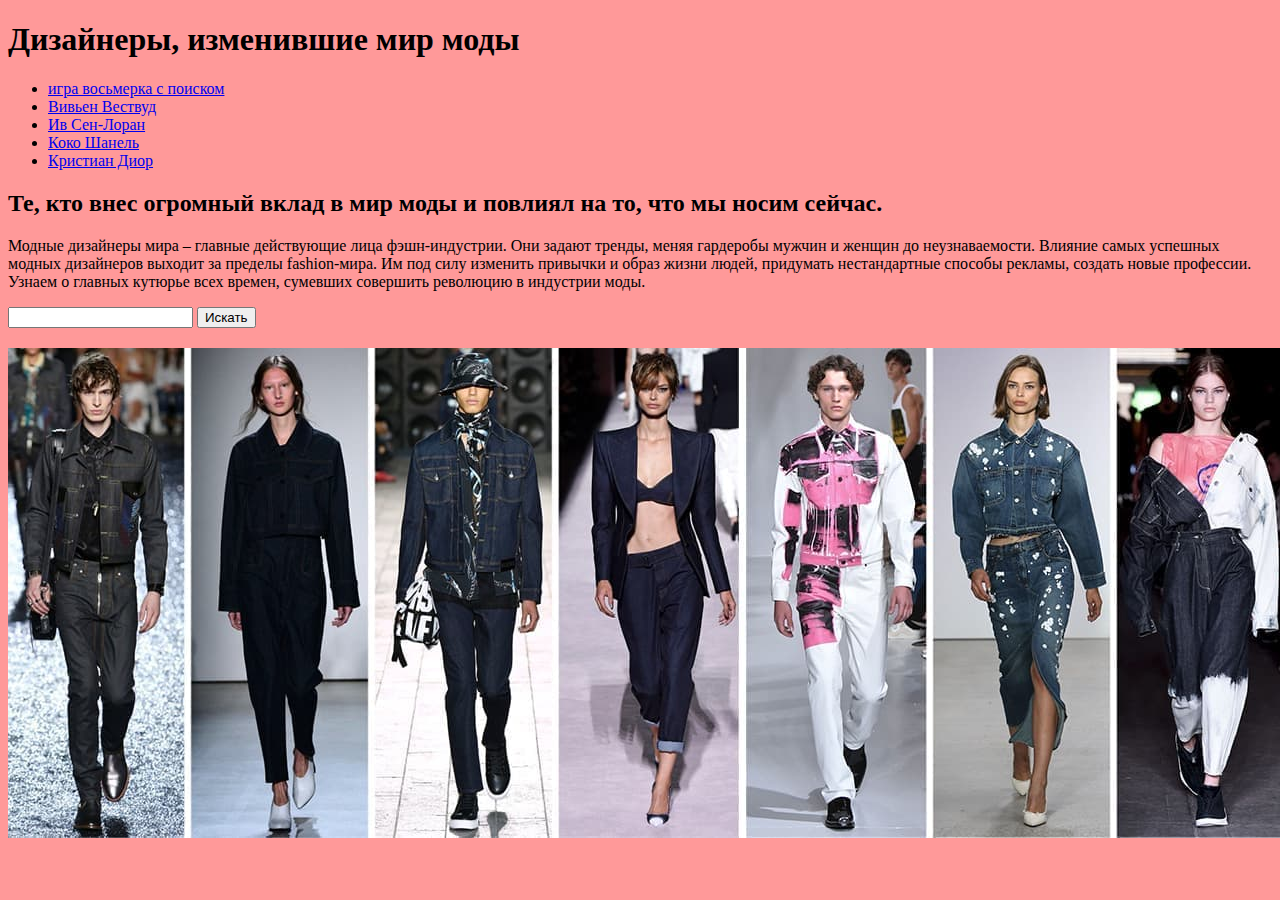
<file: index.html>
<!doctype html>
<html>
    <head>
        <meta charset="utf-8">
        <title>Дизайнеры, изменившие мир моды</title>
        <link href="style.css" rel="stylesheet">
    </head>
    <body>
        <header>
         <h1>Дизайнеры, изменившие мир моды</h1>
        </header>
        <div>
         <nav>
            <ul>
                <li><a href="./eight_ai/eight.html">игра восьмерка с поиском</a></li>
                <li><a href="index1.html">Вивьен Вествуд</a></li>
                <li><a href="index2.html">Ив Сен-Лоран</a></li>
                <li><a href="index3.html">Коко Шанель</a></li>
                <li><a href="index4.html">Кристиан Диор</a></li>
            </ul>
          </nav>
          <main>
          <h2>Те, кто внес огромный вклад в мир моды и повлиял на то, что мы носим сейчас.</h2>
          <p>
              Модные дизайнеры мира – главные действующие лица фэшн-индустрии. Они задают тренды, меняя гардеробы мужчин и женщин до неузнаваемости. Влияние самых успешных модных дизайнеров выходит за пределы fashion-мира. Им под силу изменить привычки и образ жизни людей, придумать нестандартные способы рекламы, создать новые профессии. Узнаем о главных кутюрье всех времен, сумевших совершить революцию в индустрии моды.
          </p>
          <form action="https://www.google.com/search" method="get">
              <input type="text" name="q">
              <input type="submit" value="Искать">
          </form>
          <h2></h2>
          <img src="style.jpg">
          </main>
        </div>
    </body>
  </html>
</file>
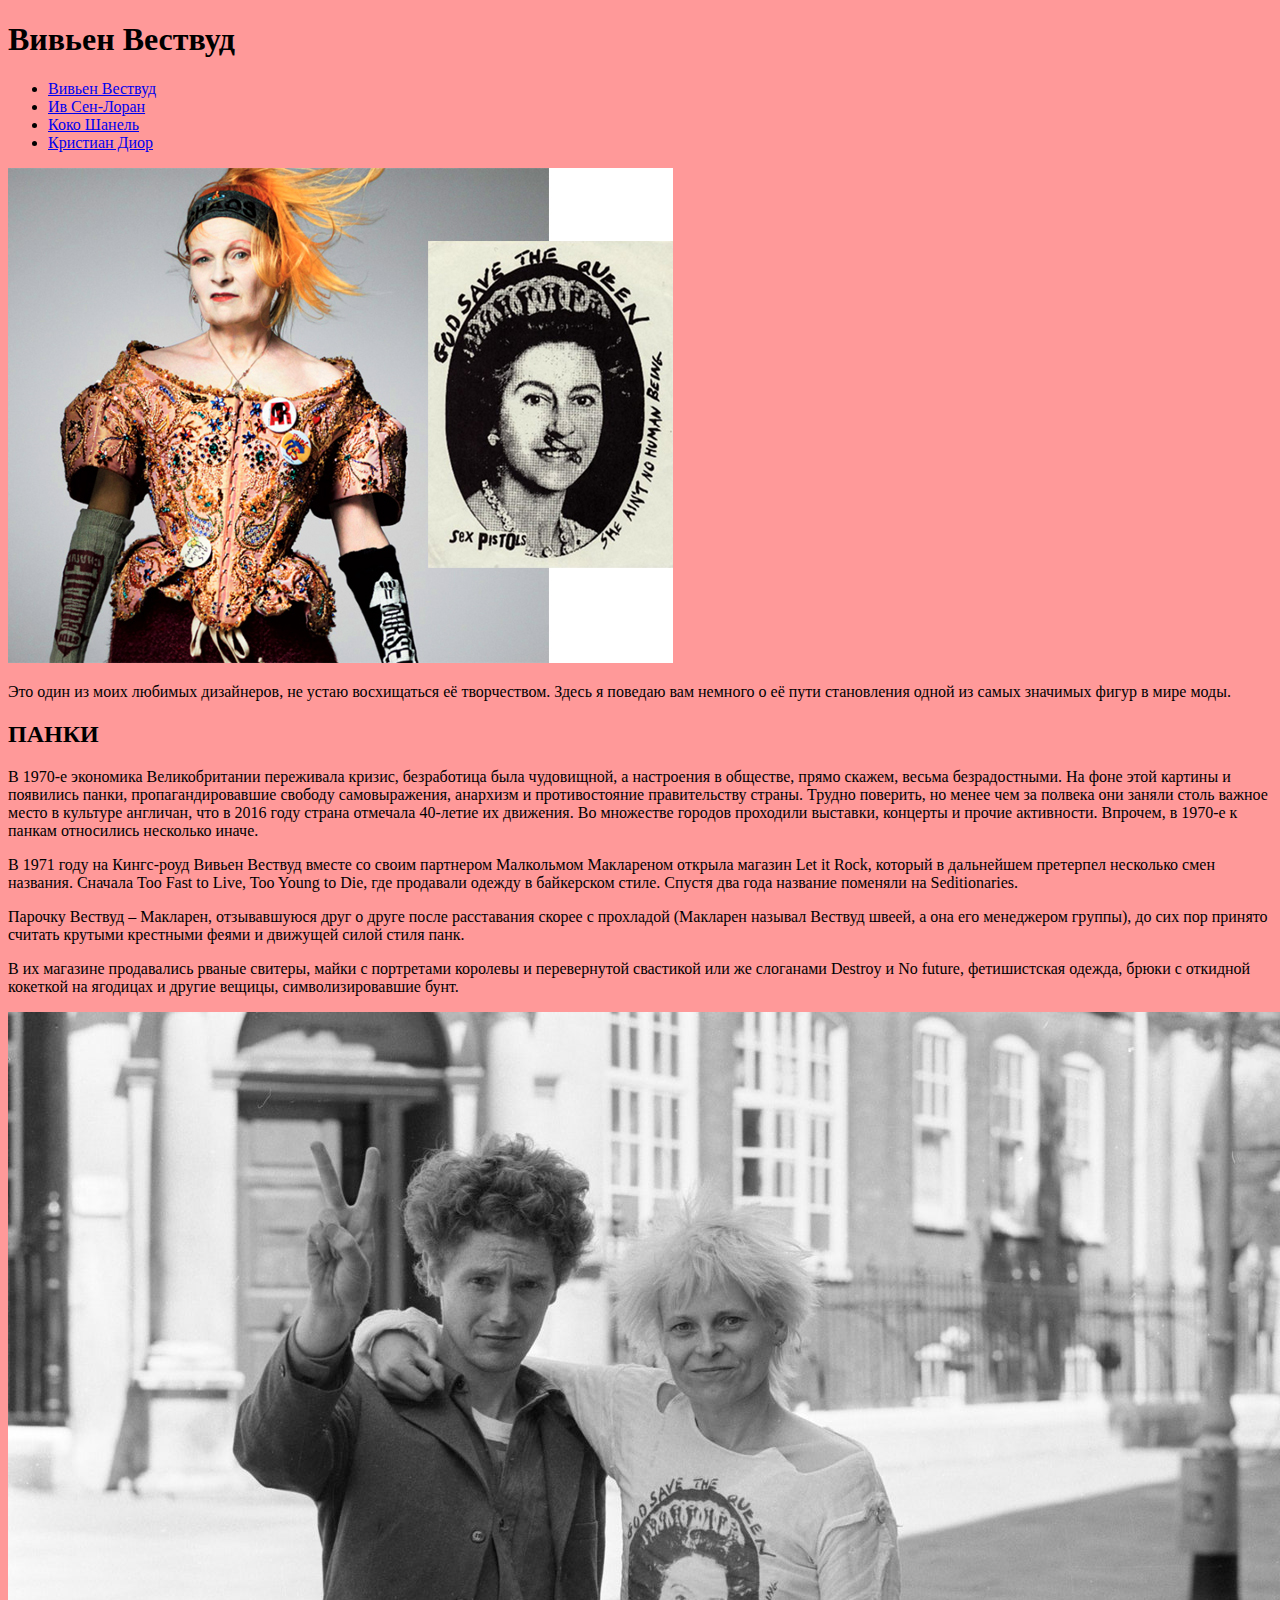
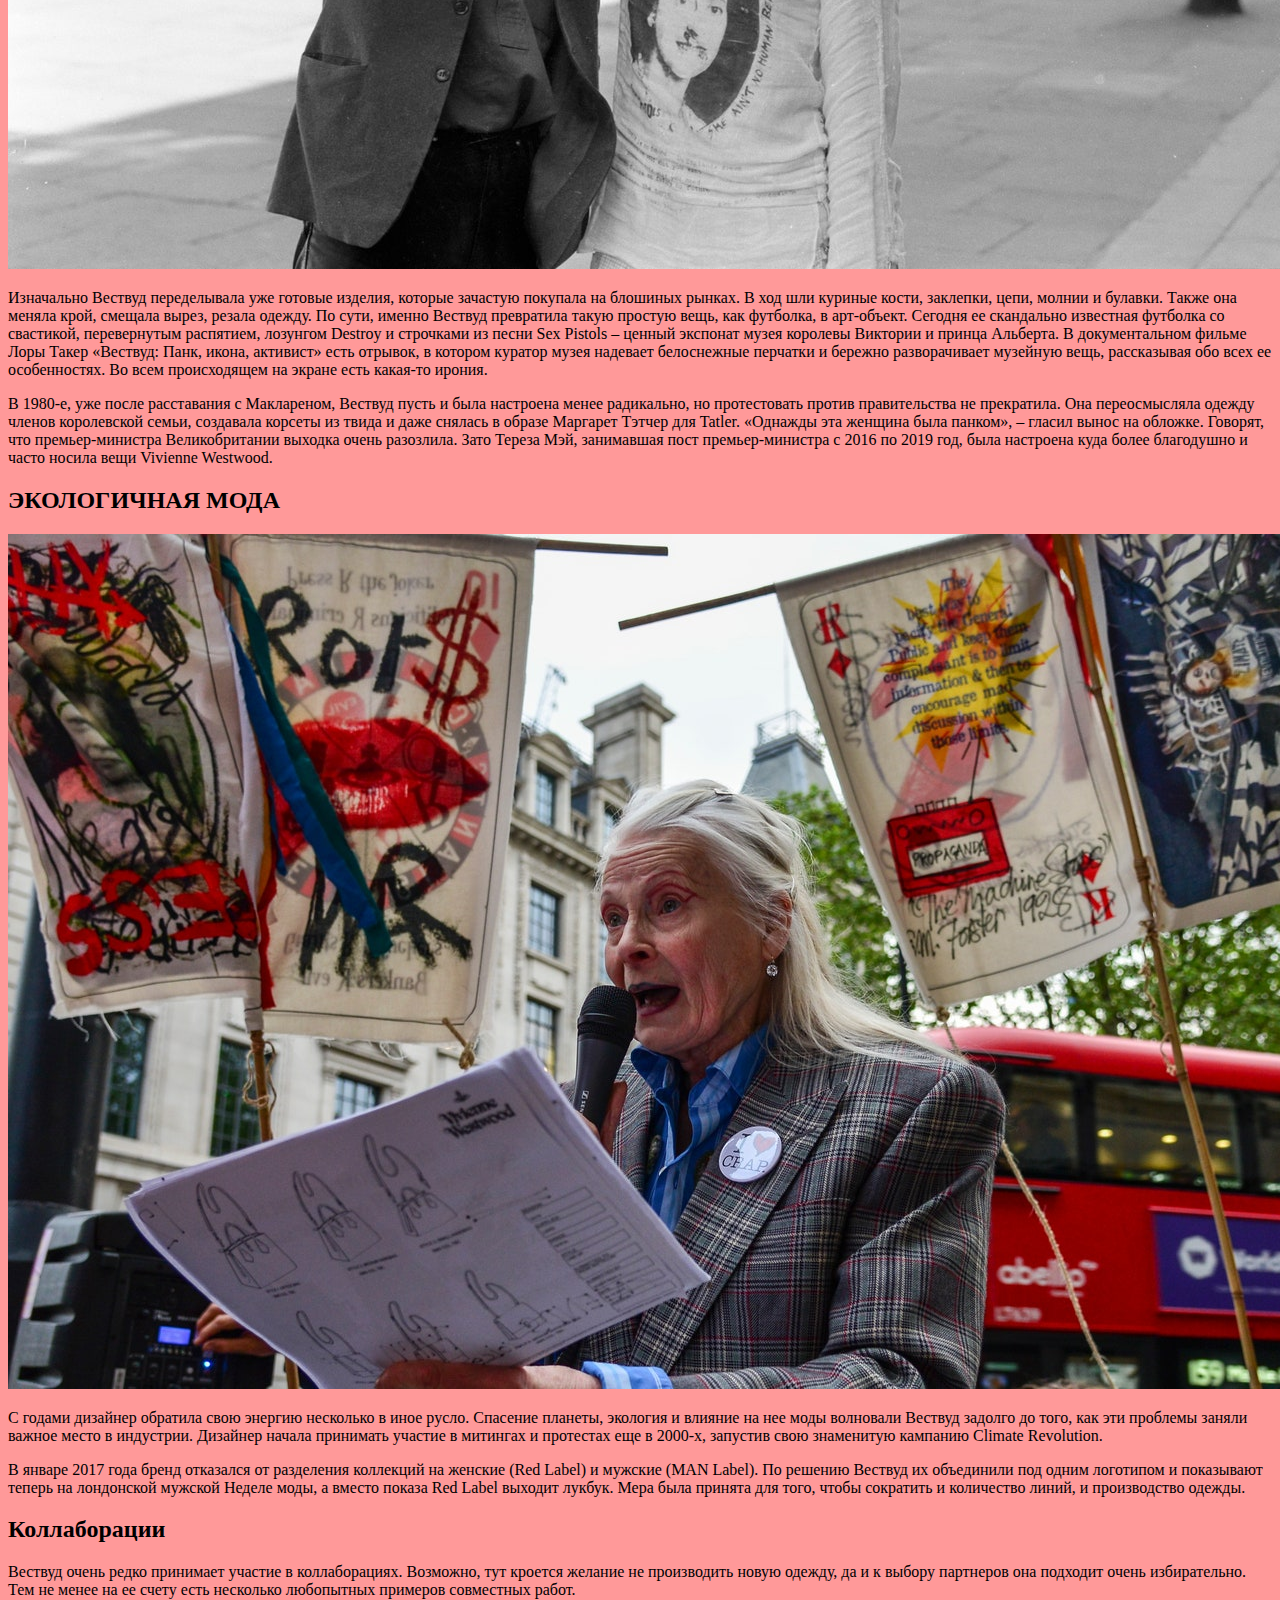
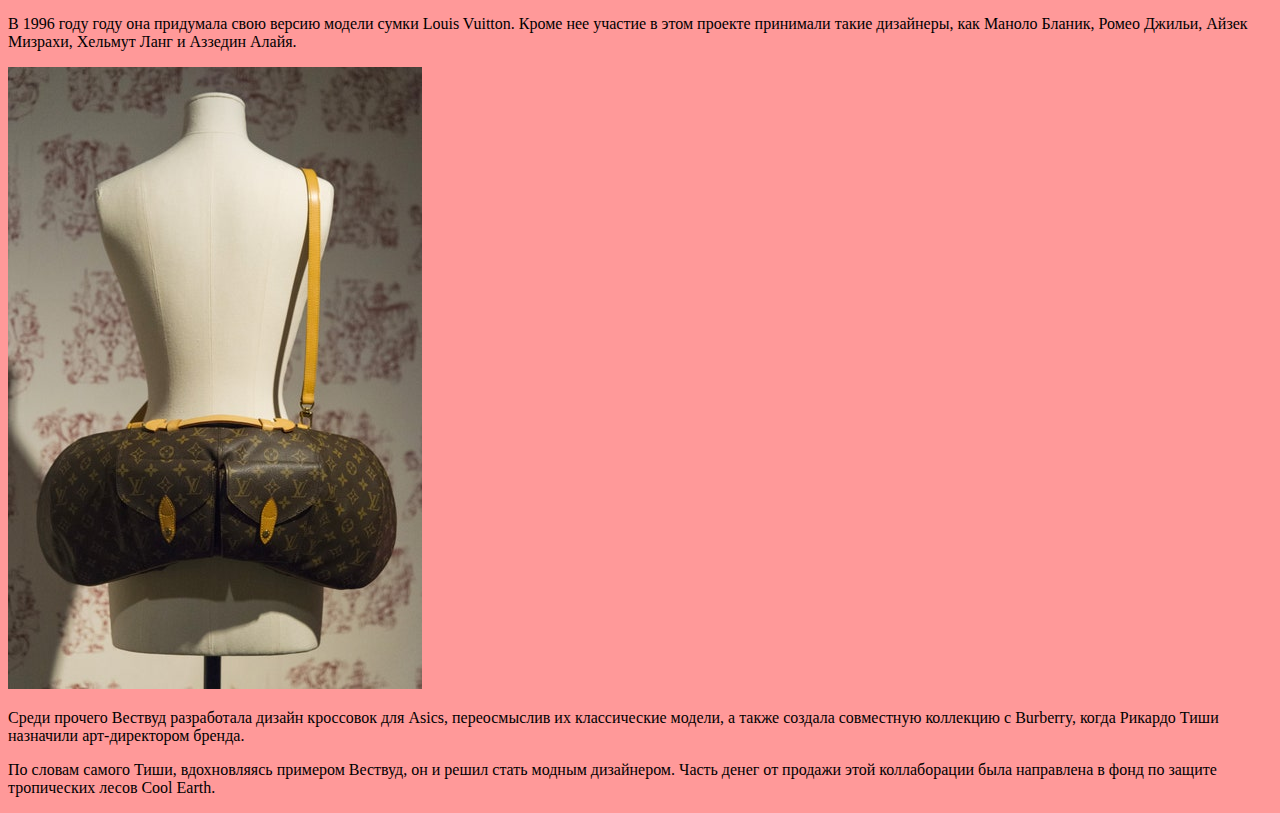
<file: index1.html>
<!doctype html>
<html>
    <head>
        <meta charset="utf-8">
        <title>Вивьен Вествуд</title>
        <link href="style.css" rel="stylesheet">
    </head>
    <body>
        <header>
         <h1>Вивьен Вествуд</h1>
        </header>
        <div>
         <nav>
            <ul>
                <li><a href="index1.html">Вивьен Вествуд</a></li>
                <li><a href="index2.html">Ив Сен-Лоран</a></li>
                <li><a href="index3.html">Коко Шанель</a></li>
                <li><a href="index4.html">Кристиан Диор</a></li>
            </ul>
         </nav>
          <main>
              <img src="1.jpg">
              <p>
                  Это один из моих любимых дизайнеров, не устаю восхищаться её творчеством. Здесь я поведаю вам немного о её пути становления одной из самых значимых фигур в мире моды.
              </p>
              <h2>ПАНКИ</h2>
          <p>
            В 1970-е экономика Великобритании переживала кризис, безработица была чудовищной, а настроения в обществе, прямо скажем, весьма безрадостными. На фоне этой картины и появились панки, пропагандировавшие свободу самовыражения, анархизм и противостояние правительству страны. Трудно поверить, но менее чем за полвека они заняли столь важное место в культуре англичан, что в 2016 году страна отмечала 40-летие их движения. Во множестве городов проходили выставки, концерты и прочие активности. Впрочем, в 1970-е к панкам относились несколько иначе.
          </p>
          <p>
              В 1971 году на Кингс-роуд Вивьен Вествуд вместе со своим партнером Малкольмом Маклареном открыла магазин Let it Rock, который в дальнейшем претерпел несколько смен названия. Сначала Too Fast to Live, Too Young to Die, где продавали одежду в байкерском стиле. Спустя два года название поменяли на Seditionaries.
          </p>
          <p>
              Парочку Вествуд – Макларен, отзывавшуюся друг о друге после расставания скорее с прохладой (Макларен называл Вествуд швеей, а она его менеджером группы), до сих пор принято считать крутыми крестными феями и движущей силой стиля панк.
          </p>
          <p>
              В их магазине продавались рваные свитеры, майки с портретами королевы и перевернутой свастикой или же слоганами Destroy и No future, фетишистская одежда, брюки с откидной кокеткой на ягодицах и другие вещицы, символизировавшие бунт.
          </p>
         <img src="vv.png">
          <p>
              Изначально Вествуд переделывала уже готовые изделия, которые зачастую покупала на блошиных рынках. В ход шли куриные кости, заклепки, цепи, молнии и булавки. Также она меняла крой, смещала вырез, резала одежду. По сути, именно Вествуд превратила такую простую вещь, как футболка, в арт-объект.

              Сегодня ее скандально известная футболка со свастикой, перевернутым распятием, лозунгом Destroy и строчками из песни Sex Pistols – ценный экспонат музея королевы Виктории и принца Альберта. В документальном фильме Лоры Такер «Вествуд: Панк, икона, активист» есть отрывок, в котором куратор музея надевает белоснежные перчатки и бережно разворачивает музейную вещь, рассказывая обо всех ее особенностях. Во всем происходящем на экране есть какая-то ирония.
          </p>
          <p>
              В 1980-е, уже после расставания с Маклареном, Вествуд пусть и была настроена менее радикально, но протестовать против правительства не прекратила. Она переосмысляла одежду членов королевской семьи, создавала корсеты из твида и даже снялась в образе Маргарет Тэтчер для Tatler. «Однажды эта женщина была панком», – гласил вынос на обложке. Говорят, что премьер-министра Великобритании выходка очень разозлила. Зато Тереза Мэй, занимавшая пост премьер-министра с 2016 по 2019 год, была настроена куда более благодушно и часто носила вещи Vivienne Westwood.
          </p>
          <h2>ЭКОЛОГИЧНАЯ МОДА</h2>
          <img src="vv1.png">
          <p>
           С годами дизайнер обратила свою энергию несколько в иное русло. Спасение планеты, экология и влияние на нее моды волновали Вествуд задолго до того, как эти проблемы заняли важное место в индустрии. Дизайнер начала принимать участие в митингах и протестах еще в 2000-х, запустив свою знаменитую кампанию Climate Revolution.
          </p>
          <p>
              В январе 2017 года бренд отказался от разделения коллекций на женские (Red Label) и мужские (MAN Label). По решению Вествуд их объединили под одним логотипом и показывают теперь на лондонской мужской Неделе моды, а вместо показа Red Label выходит лукбук. Мера была принята для того, чтобы сократить и количество линий, и производство одежды.
          </p>
          <h2>Коллаборации</h2>
          <p>
              Вествуд очень редко принимает участие в коллаборациях. Возможно, тут кроется желание не производить новую одежду, да и к выбору партнеров она подходит очень избирательно. Тем не менее на ее счету есть несколько любопытных примеров совместных работ.
          </p>
          <p>
              В 1996 году году она придумала свою версию модели сумки Louis Vuitton. Кроме нее участие в этом проекте принимали такие дизайнеры, как Маноло Бланик, Ромео Джильи, Айзек Мизрахи, Хельмут Ланг и Аззедин Алайя.
          </p>
          <img src="vv2.png">
          <p>
              Среди прочего Вествуд разработала дизайн кроссовок для Asics, переосмыслив их классические модели, а также создала совместную коллекцию с Burberry, когда Рикардо Тиши назначили арт-директором бренда.
          </p>
          <p>
              По словам самого Тиши, вдохновляясь примером Вествуд, он и решил стать модным дизайнером. Часть денег от продажи этой коллаборации была направлена в фонд по защите тропических лесов Cool Earth.
          </p>
          </main>
        </div>
    </body>
  </html>
</file>
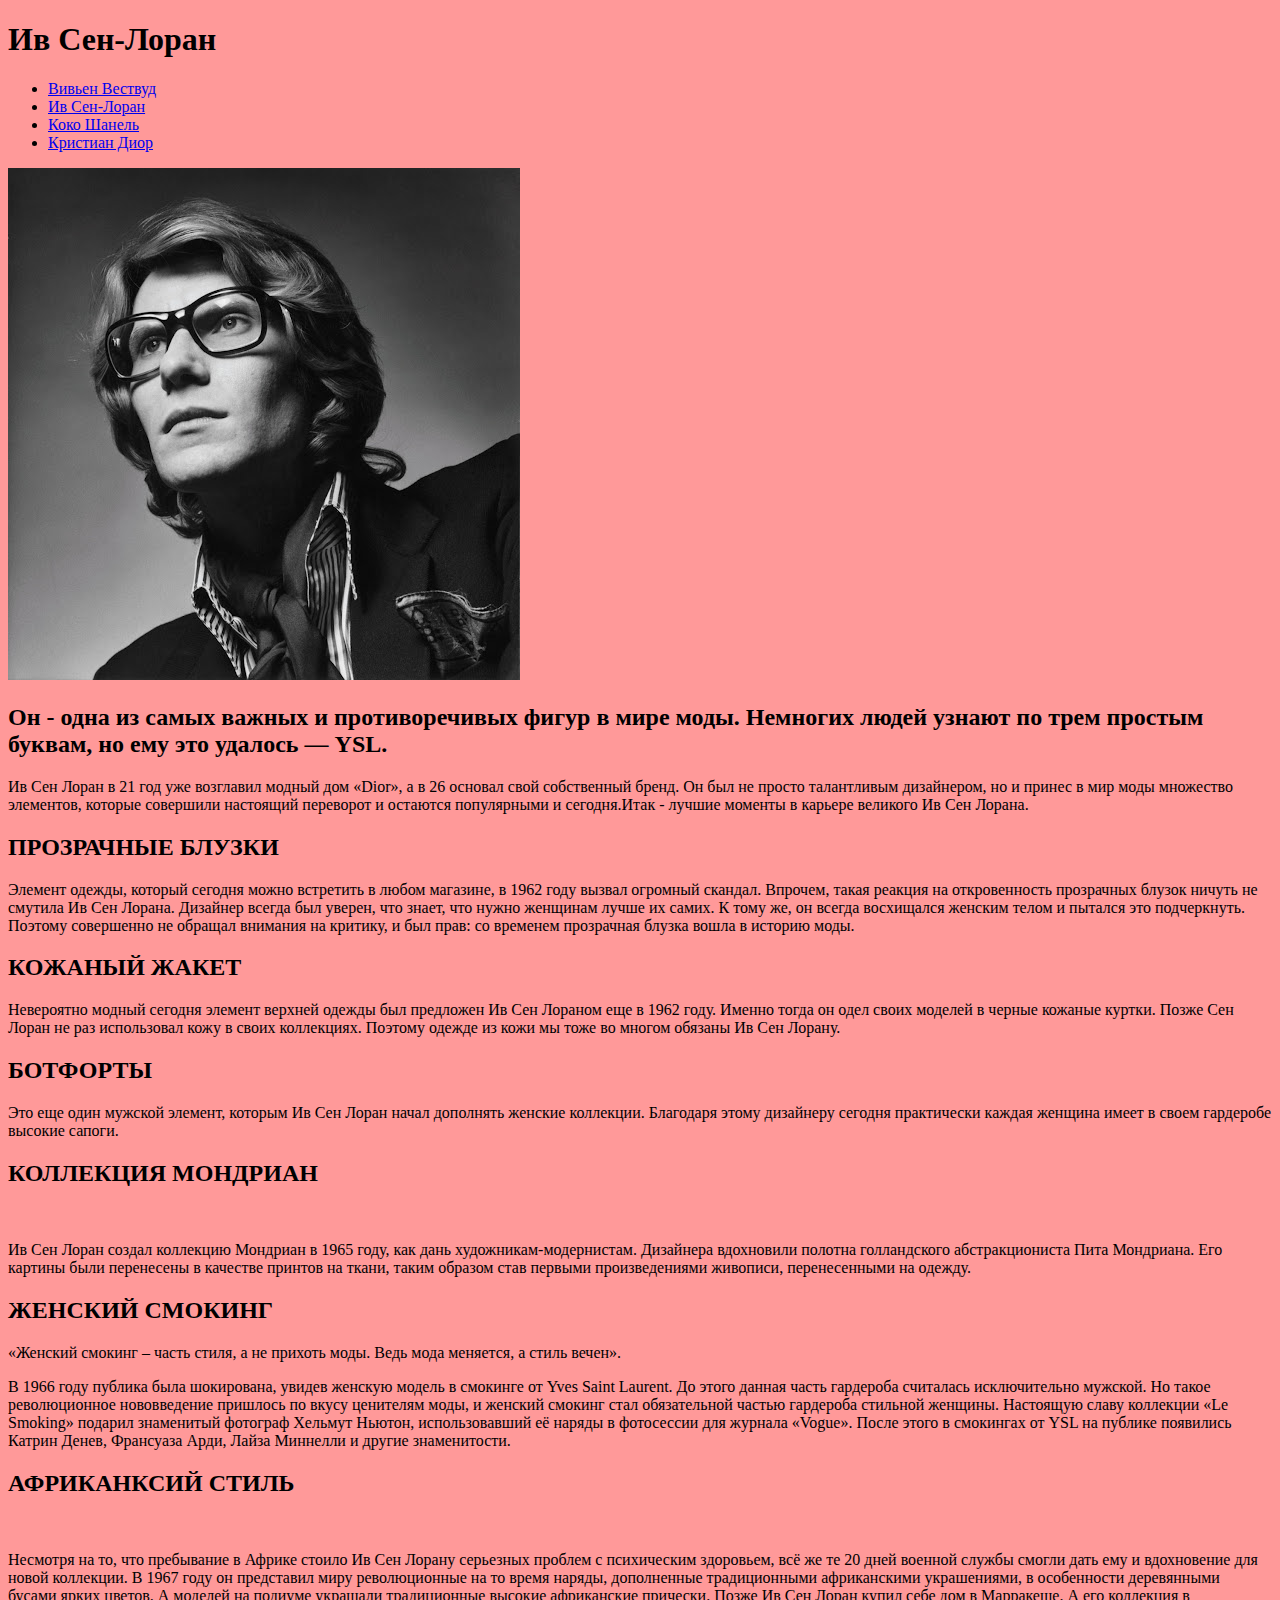
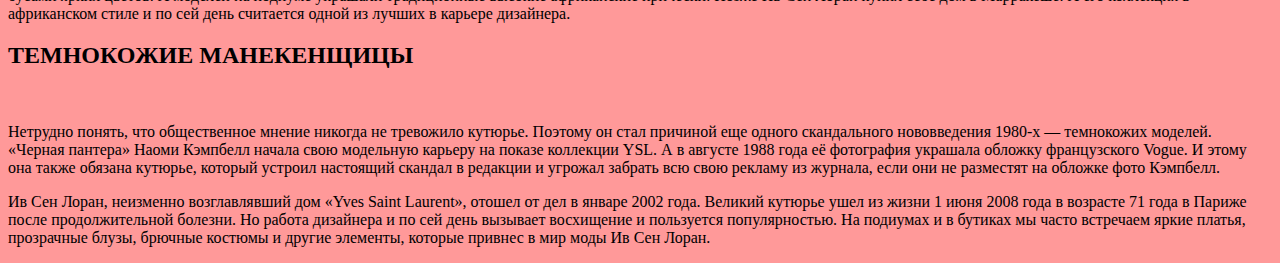
<file: index2.html>
<!doctype html>
<html>
    <head>
        <meta charset="utf-8">
        <title>Ив Сен-Лоран</title>
        <link href="style.css" rel="stylesheet">
    </head>
    <body>
        <header>
         <h1>Ив Сен-Лоран</h1>
        </header>
        <div>
         <nav>
            <ul>
                <li><a href="index1.html">Вивьен Вествуд</a></li>
                <li><a href="index2.html">Ив Сен-Лоран</a></li>
                <li><a href="index3.html">Коко Шанель</a></li>
                <li><a href="index4.html">Кристиан Диор</a></li>
            </ul>
         </nav>
          <main>
              <img src="ysl.png">
          <h2>Он - одна из самых важных и противоречивых фигур в мире моды. Немногих людей узнают по трем простым буквам, но ему это удалось — YSL.</h2>
          <p>
              Ив Сен Лоран в 21 год уже возглавил модный дом «Dior», а в 26 основал свой собственный бренд. Он был не просто талантливым дизайнером, но и принес в мир моды множество элементов, которые совершили настоящий переворот и остаются популярными и сегодня.Итак - лучшие моменты в карьере великого Ив Сен Лорана.
          </p>
          <h2>ПРОЗРАЧНЫЕ БЛУЗКИ</h2>
          <p>
            Элемент одежды, который сегодня можно встретить в любом магазине, в 1962 году вызвал огромный скандал. Впрочем, такая реакция на откровенность прозрачных блузок ничуть не смутила Ив Сен Лорана. Дизайнер всегда был уверен, что знает, что нужно женщинам лучше их самих. К тому же, он всегда восхищался женским телом и пытался это подчеркнуть. Поэтому совершенно не обращал внимания на критику, и был прав: со временем прозрачная блузка вошла в историю моды.
          </p>
          <h2>КОЖАНЫЙ ЖАКЕТ</h2>
          <p>
              Невероятно модный сегодня элемент верхней одежды был предложен Ив Сен Лораном еще в 1962 году. Именно тогда он одел своих моделей в черные кожаные куртки. Позже Сен Лоран не раз использовал кожу в своих коллекциях. Поэтому одежде из кожи мы тоже во многом обязаны Ив Сен Лорану.
          </p>
          <h2>БОТФОРТЫ</h2>
          <p>
              Это еще один мужской элемент, которым Ив Сен Лоран начал дополнять женские коллекции. Благодаря этому дизайнеру сегодня практически каждая женщина имеет в своем гардеробе высокие сапоги.
          </p>
          <h2>КОЛЛЕКЦИЯ МОНДРИАН</h2>
          <img scr="ysl2.png">
          <p>
              Ив Сен Лоран создал коллекцию Мондриан в 1965 году, как дань художникам-модернистам. Дизайнера вдохновили полотна голландского абстракциониста Пита Мондриана. Его картины были перенесены в качестве принтов на ткани, таким образом став первыми произведениями живописи, перенесенными на одежду.
          </p>
          <h2>ЖЕНСКИЙ СМОКИНГ</h2>
          <p>
            «Женский смокинг – часть стиля, а не прихоть моды. Ведь мода меняется, а стиль вечен».  
          </p>
          <p>
            В 1966 году публика была шокирована, увидев женскую модель в смокинге от Yves Saint Laurent. До этого данная часть гардероба считалась исключительно мужской. Но такое революционное нововведение пришлось по вкусу ценителям моды, и женский смокинг стал обязательной частью гардероба стильной женщины. Настоящую славу коллекции «Le Smoking» подарил знаменитый фотограф Хельмут Ньютон, использовавший её наряды в фотосессии для журнала «Vogue». После этого в смокингах от YSL на публике появились Катрин Денев, Франсуаза Арди, Лайза Миннелли и другие знаменитости.  
          </p>
          <h2>АФРИКАНКСИЙ СТИЛЬ</h2>
          <img scr="ysl3.png">
          <p>
              Несмотря на то, что пребывание в Африке стоило Ив Сен Лорану серьезных проблем с психическим здоровьем, всё же те 20 дней военной службы смогли дать ему и вдохновение для новой коллекции. В 1967 году он представил миру революционные на то время наряды, дополненные традиционными африканскими украшениями, в особенности деревянными бусами ярких цветов. А моделей на подиуме украшали традиционные высокие африканские прически. Позже Ив Сен Лоран купил себе дом в Марракеше. А его коллекция в африканском стиле и по сей день считается одной из лучших в карьере дизайнера.
          </p>
          <h2>ТЕМНОКОЖИЕ МАНЕКЕНЩИЦЫ</h2>
          <img scr="ysl4.png">
          <p>
              Нетрудно понять, что общественное мнение никогда не тревожило кутюрье. Поэтому он стал причиной еще одного скандального нововведения 1980-х — темнокожих моделей. «Черная пантера» Наоми Кэмпбелл начала свою модельную карьеру на показе коллекции YSL. А в августе 1988 года её фотография украшала обложку французского Vogue. И этому она также обязана кутюрье, который устроил настоящий скандал в редакции и угрожал забрать всю свою рекламу из журнала, если они не разместят на обложке фото Кэмпбелл.
          </p>
          <p>
              Ив Сен Лоран, неизменно возглавлявший дом «Yves Saint Laurent», отошел от дел в январе 2002 года. Великий кутюрье ушел из жизни 1 июня 2008 года в возрасте 71 года в Париже после продолжительной болезни. Но работа дизайнера и по сей день вызывает восхищение и пользуется популярностью. На подиумах и в бутиках мы часто встречаем яркие платья, прозрачные блузы, брючные костюмы и другие элементы, которые привнес в мир моды Ив Сен Лоран.
          </p>
          </main>
        </div>
    </body>
  </html>
</file>
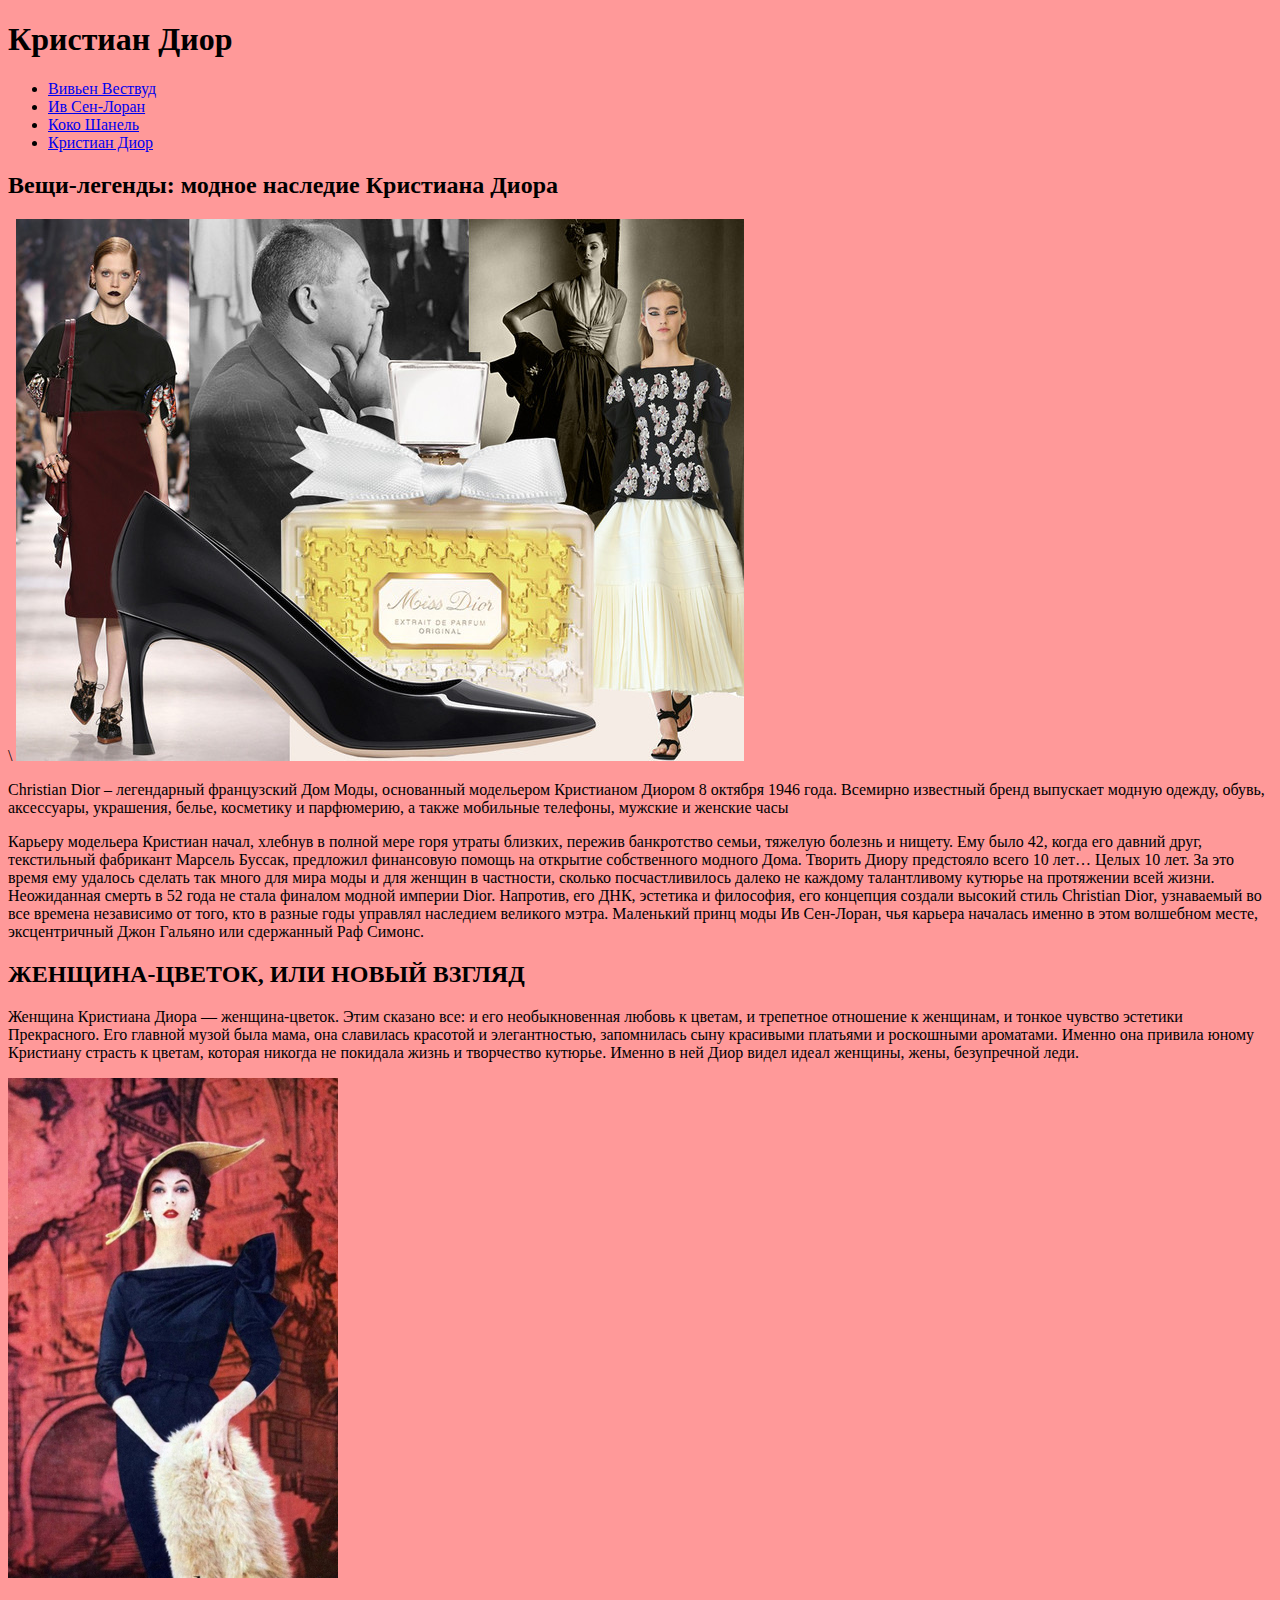
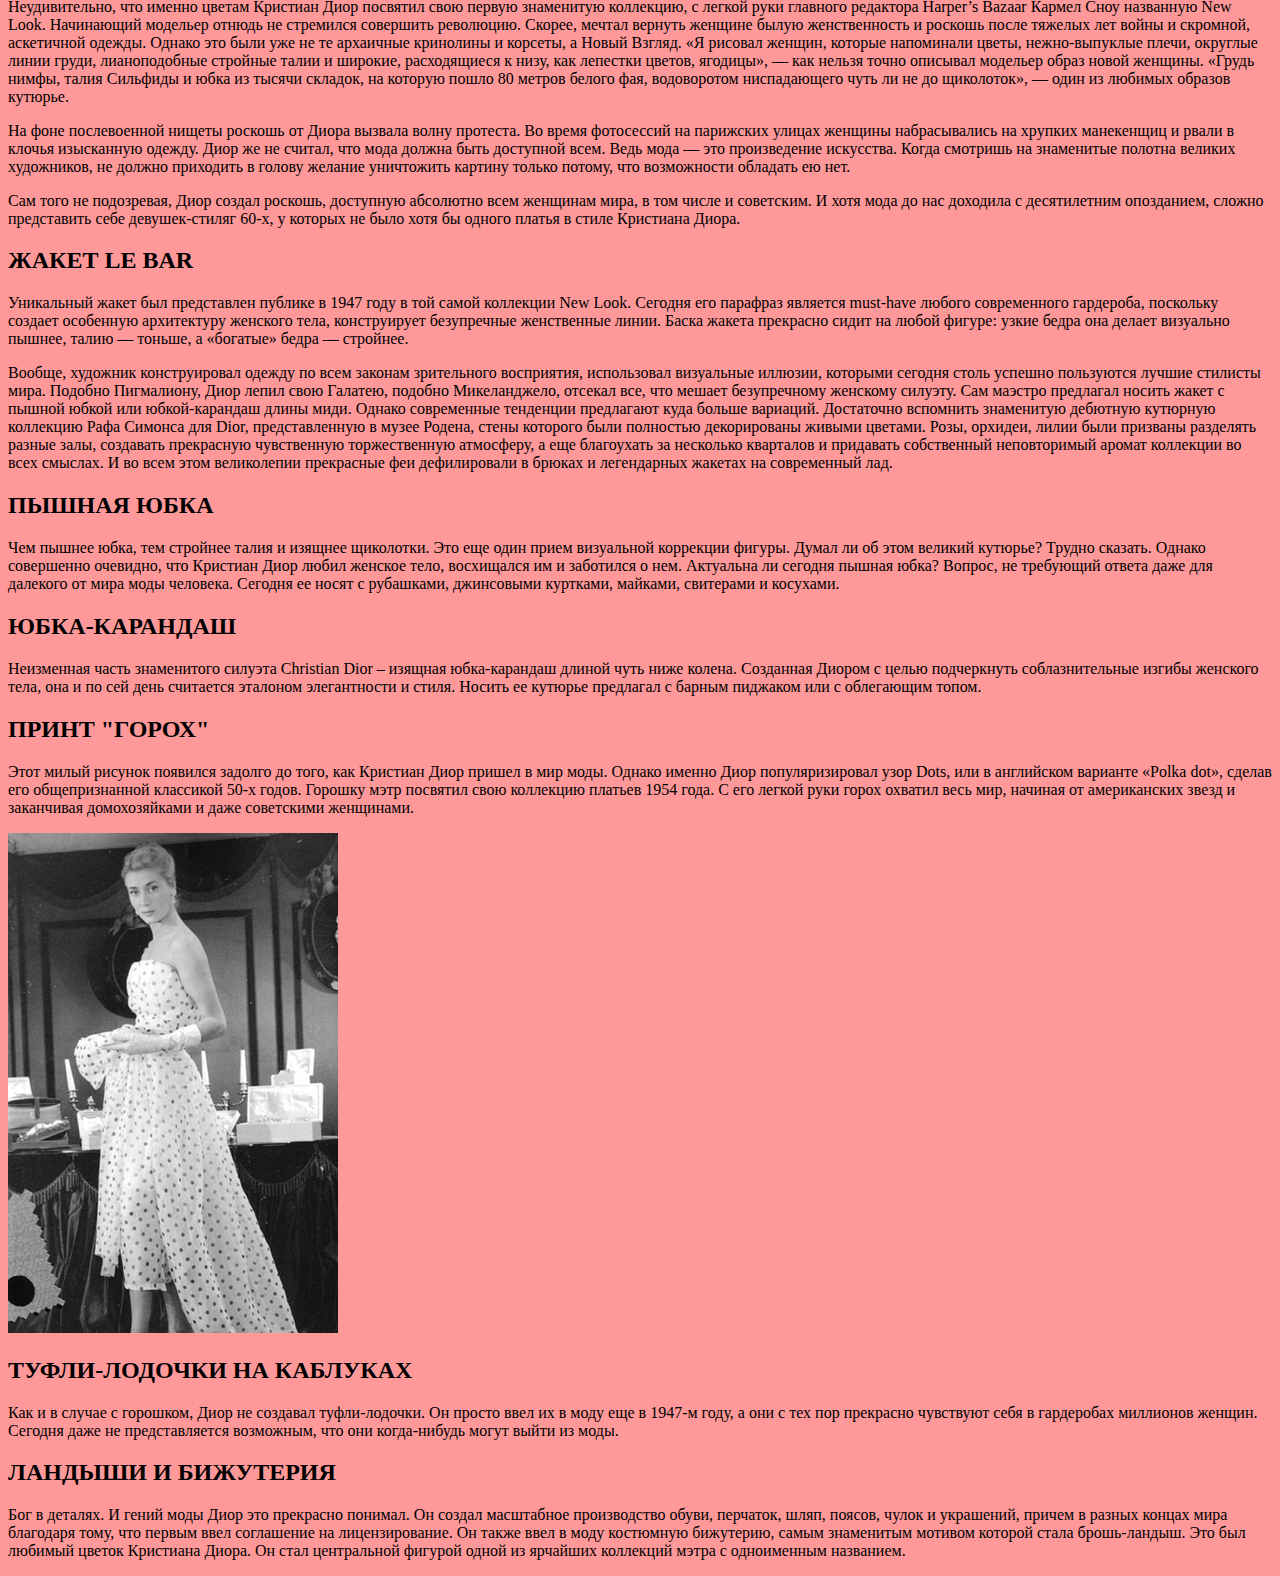
<file: index4.html>
<!doctype html>
<html>
    <head>
        <meta charset="utf-8">
        <title>Кристиан Диор</title>
        <link href="style.css" rel="stylesheet">
    </head>
    <body>
        <header>
         <h1>Кристиан Диор</h1>
        </header>
        <div>
         <nav>
            <ul>
                <li><a href="index1.html">Вивьен Вествуд</a></li>
                <li><a href="index2.html">Ив Сен-Лоран</a></li>
                <li><a href="index3.html">Коко Шанель</a></li>
                <li><a href="index4.html">Кристиан Диор</a></li>
            </ul>
          </nav>
          <main>
          <h2>Вещи-легенды: модное наследие Кристиана Диора</h2>\
          <img src="dior.jpg">
          <p>
              Christian Dior – легендарный французский Дом Моды, основанный модельером Кристианом Диором 8 октября 1946 года. Всемирно известный бренд выпускает модную одежду, обувь, аксессуары, украшения, белье, косметику и парфюмерию, а также мобильные телефоны, мужские и женские часы
          </p>
          <p> 
          Карьеру модельера Кристиан начал, хлебнув в полной мере горя утраты близких, пережив банкротство семьи, тяжелую болезнь и нищету. Ему было 42, когда его давний друг, текстильный фабрикант Марсель Буссак, предложил финансовую помощь на открытие собственного модного Дома. Творить Диору предстояло всего 10 лет… Целых 10 лет. За это время ему удалось сделать так много для мира моды и для женщин в частности, сколько посчастливилось далеко не каждому талантливому кутюрье на протяжении всей жизни. Неожиданная смерть в 52 года не стала финалом модной империи Dior. Напротив, его ДНК, эстетика и философия, его концепция создали высокий стиль Christian Dior, узнаваемый во все времена независимо от того, кто в разные годы управлял наследием великого мэтра. Маленький принц моды Ив Сен-Лоран, чья карьера началась именно в этом волшебном месте, эксцентричный Джон Гальяно или сдержанный Раф Симонс.
         </p>
         <h2>ЖЕНЩИНА-ЦВЕТОК, ИЛИ НОВЫЙ ВЗГЛЯД</h2>
         <p>
             Женщина Кристиана Диора — женщина-цветок. Этим сказано все: и его необыкновенная любовь к цветам, и трепетное отношение к женщинам, и тонкое чувство эстетики Прекрасного. Его главной музой была мама, она славилась красотой и элегантностью, запомнилась сыну красивыми платьями и роскошными ароматами. Именно она привила юному Кристиану страсть к цветам, которая никогда не покидала жизнь и творчество кутюрье. Именно в ней Диор видел идеал женщины, жены, безупречной леди.
         </p>
         <img src="dior1.jpg">
         <p>
             Неудивительно, что именно цветам Кристиан Диор посвятил свою первую знаменитую коллекцию, с легкой руки главного редактора Harper’s Bazaar Кармел Сноу названную New Look. Начинающий модельер отнюдь не стремился совершить революцию. Скорее, мечтал вернуть женщине былую женственность и роскошь после тяжелых лет войны и скромной, аскетичной одежды. Однако это были уже не те архаичные кринолины и корсеты, а Новый Взгляд. «Я рисовал женщин, которые напоминали цветы, нежно-выпуклые плечи, округлые линии груди, лианоподобные стройные талии и широкие, расходящиеся к низу, как лепестки цветов, ягодицы», — как нельзя точно описывал модельер образ новой женщины. «Грудь нимфы, талия Сильфиды и юбка из тысячи складок, на которую пошло 80 метров белого фая, водоворотом ниспадающего чуть ли не до щиколоток», — один из любимых образов кутюрье.
         </p>
         <p>
             На фоне послевоенной нищеты роскошь от Диора вызвала волну протеста. Во время фотосессий на парижских улицах женщины набрасывались на хрупких манекенщиц и рвали в клочья изысканную одежду. Диор же не считал, что мода должна быть доступной всем. Ведь мода — это произведение искусства. Когда смотришь на знаменитые полотна великих художников, не должно приходить в голову желание уничтожить картину только потому, что возможности обладать ею нет.
         </p>
         <p>
             Сам того не подозревая, Диор создал роскошь, доступную абсолютно всем женщинам мира, в том числе и советским. И хотя мода до нас доходила с десятилетним опозданием, сложно представить себе девушек-стиляг 60-х, у которых не было хотя бы одного платья в стиле Кристиана Диора.
         </p>
         <h2>ЖАКЕТ LE BAR</h2>
         <p>
             Уникальный жакет был представлен публике в 1947 году в той самой коллекции New Look. Сегодня его парафраз является must-have любого современного гардероба, поскольку создает особенную архитектуру женского тела, конструирует безупречные женственные линии. Баска жакета прекрасно сидит на любой фигуре: узкие бедра она делает визуально пышнее, талию — тоньше, а «богатые» бедра — стройнее.
         </p>
         <p>
             Вообще, художник конструировал одежду по всем законам зрительного восприятия, использовал визуальные иллюзии, которыми сегодня столь успешно пользуются лучшие стилисты мира. Подобно Пигмалиону, Диор лепил свою Галатею, подобно Микеланджело, отсекал все, что мешает безупречному женскому силуэту. Сам маэстро предлагал носить жакет с пышной юбкой или юбкой-карандаш длины миди. Однако современные тенденции предлагают куда больше вариаций. Достаточно вспомнить знаменитую дебютную кутюрную коллекцию Рафа Симонса для Dior, представленную в музее Родена, стены которого были полностью декорированы живыми цветами. Розы, орхидеи, лилии были призваны разделять разные залы, создавать прекрасную чувственную торжественную атмосферу, а еще благоухать за несколько кварталов и придавать собственный неповторимый аромат коллекции во всех смыслах. И во всем этом великолепии прекрасные феи дефилировали в брюках и легендарных жакетах на современный лад.
         </p>
         <h2>ПЫШНАЯ ЮБКА</h2>
         <p>
             Чем пышнее юбка, тем стройнее талия и изящнее щиколотки. Это еще один прием визуальной коррекции фигуры. Думал ли об этом великий кутюрье? Трудно сказать. Однако совершенно очевидно, что Кристиан Диор любил женское тело, восхищался им и заботился о нем.

            Актуальна ли сегодня пышная юбка? Вопрос, не требующий ответа даже для далекого от мира моды человека. Сегодня ее носят с рубашками, джинсовыми куртками, майками, свитерами и косухами.
         </p>
         <h2>ЮБКА-КАРАНДАШ</h2>
         <p>
             Неизменная часть знаменитого силуэта Christian Dior – изящная юбка-карандаш длиной чуть ниже колена. Созданная Диором с целью подчеркнуть соблазнительные изгибы женского тела, она и по сей день считается эталоном элегантности и стиля. Носить ее кутюрье предлагал с барным пиджаком или с облегающим топом.
         </p>
         <h2>ПРИНТ "ГОРОХ"</h2>
         <p>
             Этот милый рисунок появился задолго до того, как Кристиан Диор пришел в мир моды. Однако именно Диор популяризировал узор Dots, или в английском варианте «Polka dot», сделав его общепризнанной классикой 50-х годов. Горошку мэтр посвятил свою коллекцию платьев 1954 года. С его легкой руки горох охватил весь мир, начиная от американских звезд и заканчивая домохозяйками и даже советскими женщинами.    
         </p>
         <img src="dior3.jpg">
         <h2>ТУФЛИ-ЛОДОЧКИ НА КАБЛУКАХ</h2>
         <p>
             Как и в случае с горошком, Диор не создавал туфли-лодочки. Он просто ввел их в моду еще в 1947-м году, а они с тех пор прекрасно чувствуют себя в гардеробах миллионов женщин. Сегодня даже не представляется возможным, что они когда-нибудь могут выйти из моды. 
         </p>
         <h2>ЛАНДЫШИ И БИЖУТЕРИЯ</h2>
         <p>
             Бог в деталях. И гений моды Диор это прекрасно понимал. Он создал масштабное производство обуви, перчаток, шляп, поясов, чулок и украшений, причем в разных концах мира благодаря тому, что первым ввел соглашение на лицензирование. Он также ввел в моду костюмную бижутерию, самым знаменитым мотивом которой стала брошь-ландыш. Это был любимый цветок Кристиана Диора. Он стал центральной фигурой одной из ярчайших коллекций мэтра с одноименным названием.
         </p>
          </main>
        </div>
    </body>
  </html>
</file>
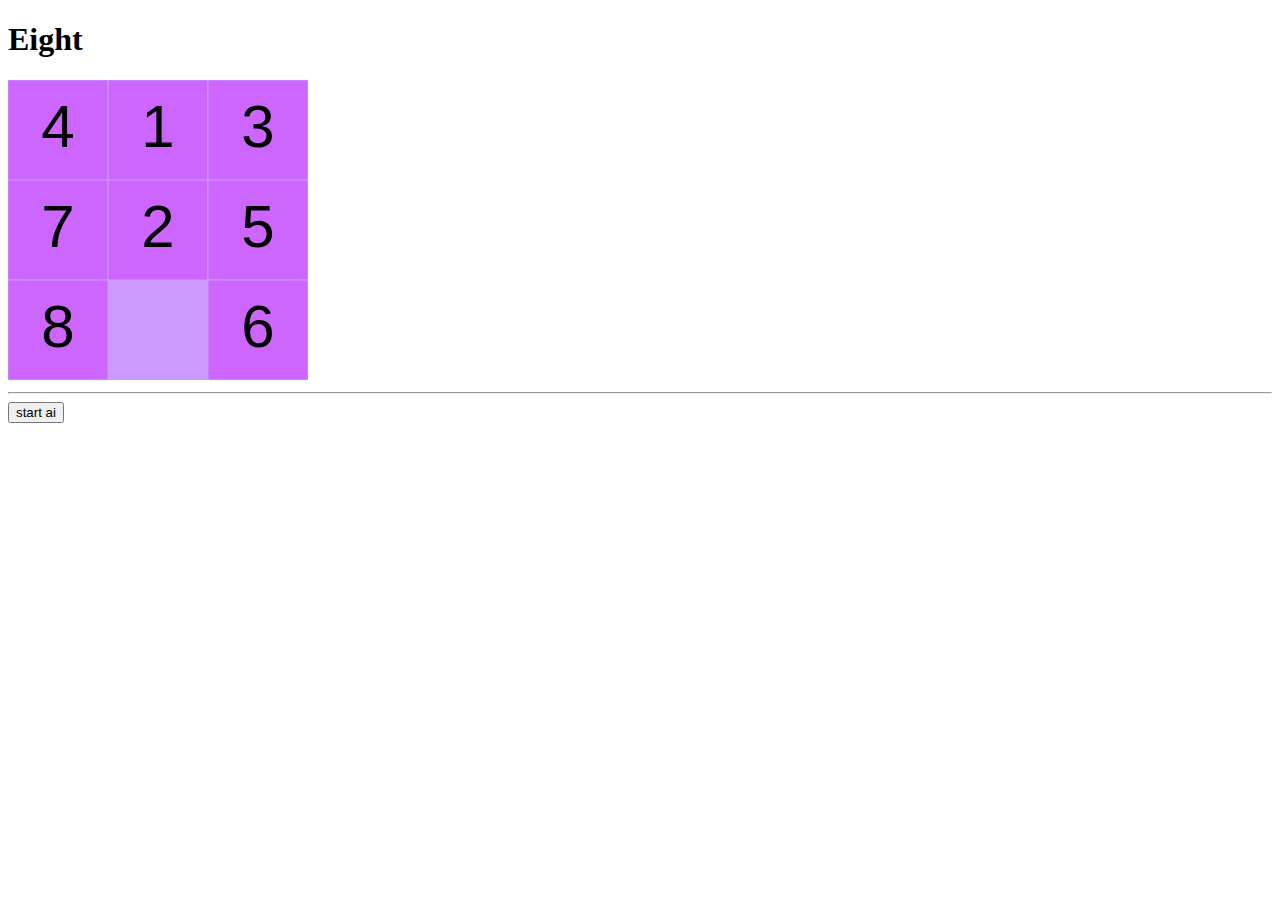
<file: eight_ai/eight.html>
<!doctype html>
<html>
    <head>
        <meta charset="utf-8">
        <title>Eight</title>
    </head>
    <body>
        <h1>Eight</h1>
        <canvas id="canvas" width=300 height=300></canvas>
        <hr>
        <button id="btn_start_ai">start ai</button>
        <script src="./js/main.js" type="module"></script>
    </body>
</html>
</file>
<file: style.css>
body {
    background-color: #ff9999;
}
</file>
